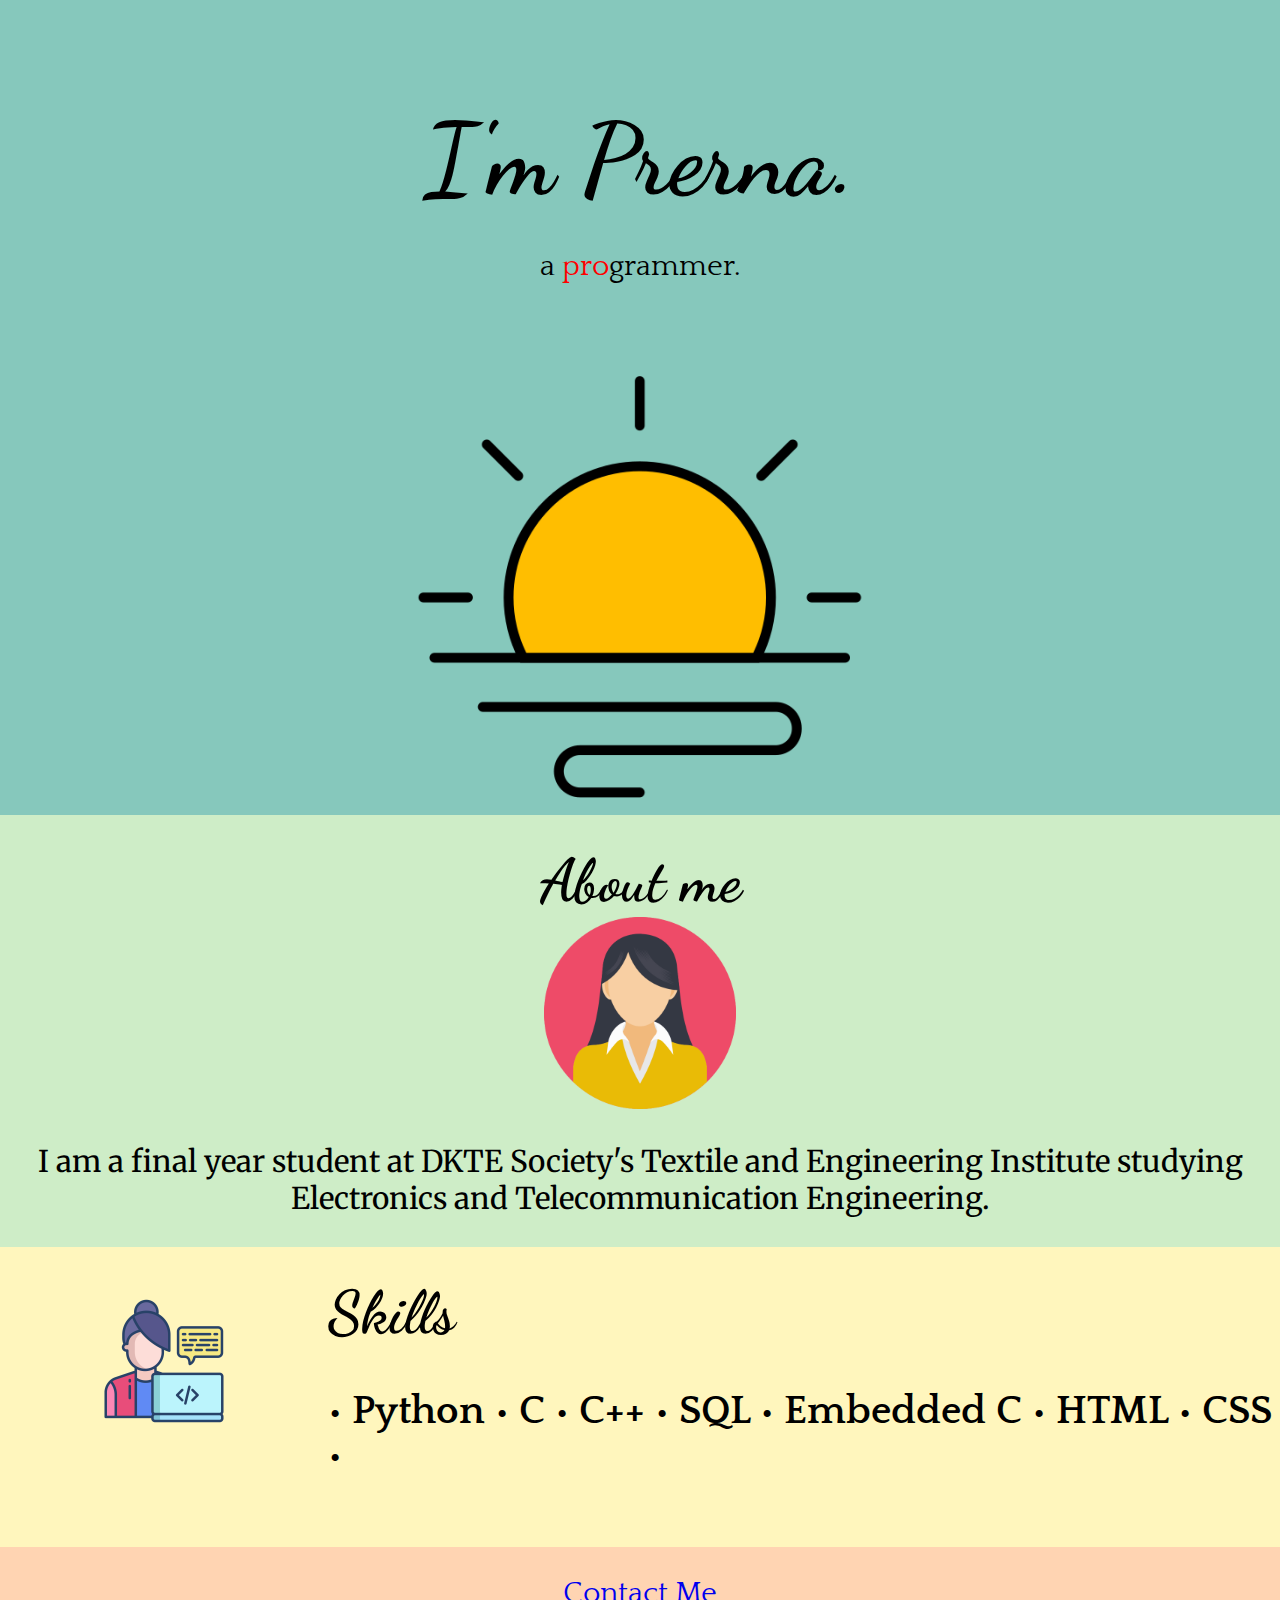
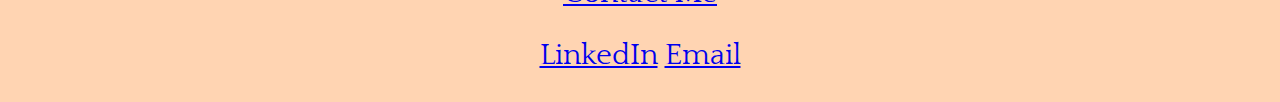
<file: index.html>
<!DOCTYPE html>
    <html>
        <head>
            <meta charset="utf-8">
            <title>Prerna Jagwani</title>
            <link rel="stylesheet" href="styles.css">
            <link rel="icon" href="my_icon.ico">
            <link rel="preconnect" href="https://fonts.googleapis.com"><link rel="preconnect" href="https://fonts.gstatic.com" crossorigin><link href="https://fonts.googleapis.com/css2?family=Dancing+Script&family=Merriweather:ital,wght@1,300&family=Quattrocento&display=swap" rel="stylesheet">
        </head>
        <body>

        <div class="top">
            <h1>I'm Prerna.</h1>
            <p>a <span class="pro">pro</span>grammer.</p>
            <img class="sun" src="img_2.png" alt="sun">
        </div>
        <div class="middle">
            <h1 class="about">About me</h1>
            <img class="me" src="img.png">
            <p class="student">I am a final year student at DKTE Society's Textile and Engineering Institute studying Electronics and Telecommunication Engineering.</p>

        </div>
        <div class="middle1">
            <img class="coding" src="img_1.png">
            <h1 class="skill">Skills</h1>
            <p class="lang"><strong>• Python • C • C++ • SQL • Embedded C • HTML • CSS •</strong></p>
        </div>
        <div class="bottom">
            <p><a href="contact_me.html">Contact Me</a></p>
            <p><a href="https://www.linkedin.com/in/dkteprernajagwani/">LinkedIn</a> <a href="mailto:prernajagwani40@gmail.com">Email</a></p>
        </div>
        </body>
    </html>
</file>
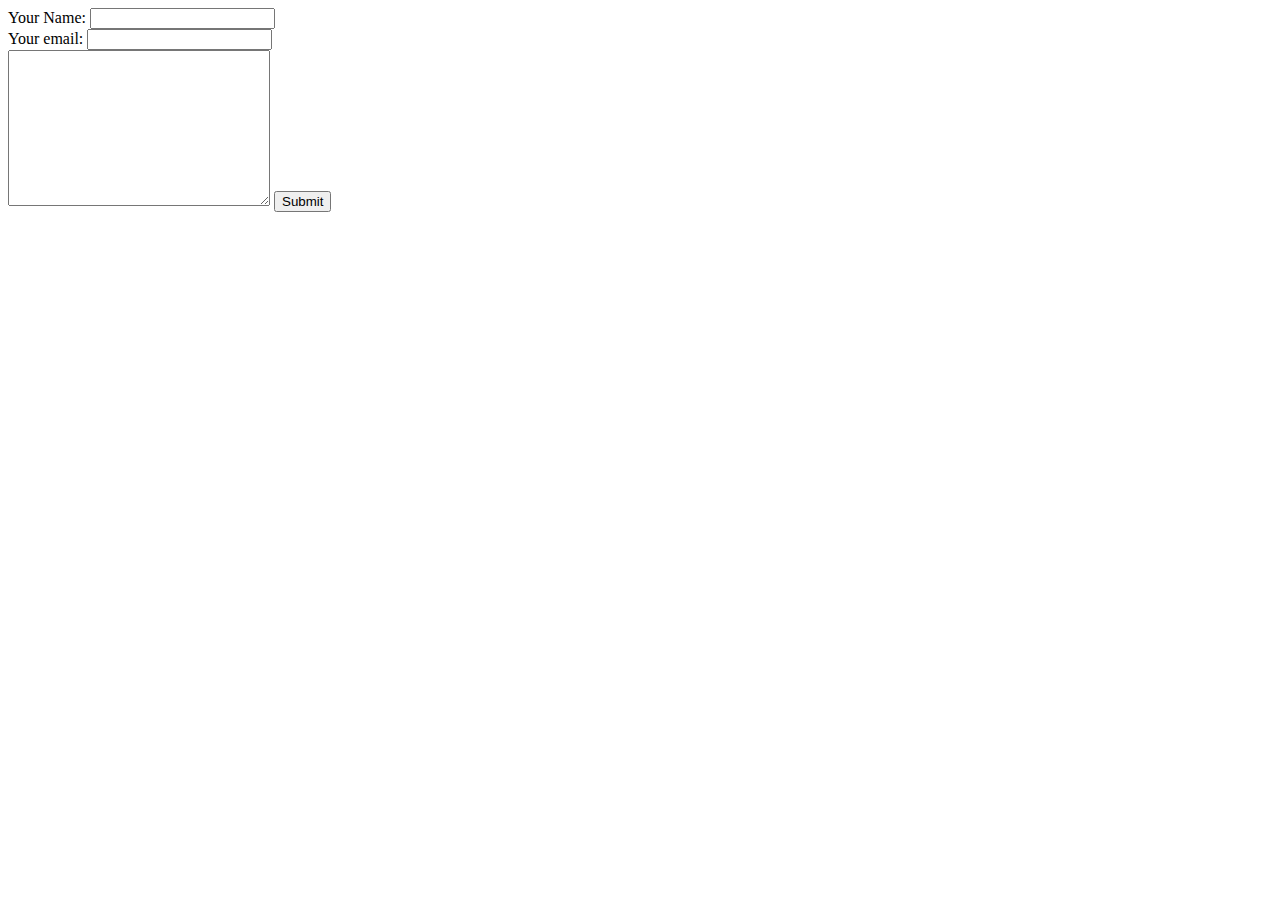
<file: contact_me.html>
<!DOCTYPE html>
<html>
    <head>
        <meta charset="utf-8">
        <title>Contact Me</title>
    </head>
    <body>
        <form  action="mailto:prernajagwani40@gmail.com" method="post" enctype="text/plain">
            <label>Your Name:</label>
            <input type="text" name="yourName" value=""><br>
            <label>Your email: </label>
            <input type="email" name="yourEmail" value=""><br>
            <textarea name="yourMessage" rows="10" cols="30"></textarea>
            <input type="submit" name="" >
        </form>
    </body>
</html>
</file>
<file: styles.css>
body{
    margin: 0;
    text-align: center;
    font-family: 'Quattrocento', serif;
    background-color: #86C8BC;
}
h1{
    font-family: 'Dancing Script', cursive;
    font-size: 625%;
    margin: 0 auto 0 auto;
}
div{
display: inline-block;
}

.pro{
    color: red;
}
.sun{
    width: 35%;
    padding-top: 50px;
}
p{
    font-size: 187%;}

.top {
    background-color: #86C8BC;
    padding-top: 100px;
    width: 100%;
}
.middle{
    background-color: #CEEDC7;
}
.bottom{
    background-color: blue;
}

.about{
    padding-top: 30px;
    font-size: 375%;
}
.me{
width:15%;
}
.student{
    font-family: 'Merriweather', serif;
}
.middle1{
background-color: #FFF6BD;
width:100%;
}
.coding{
width: 10%;
float:left;
padding: 50px 100px;
}
.skill{
    padding-top: 30px;
    font-size: 375%;
    text-align: left;
}
.lang{
font-size: 2.5em;
text-align: left;
padding-bottom: 30px;
}
.bottom{
background-color: #FFD4B2;
width: 100%;
}
</file>
